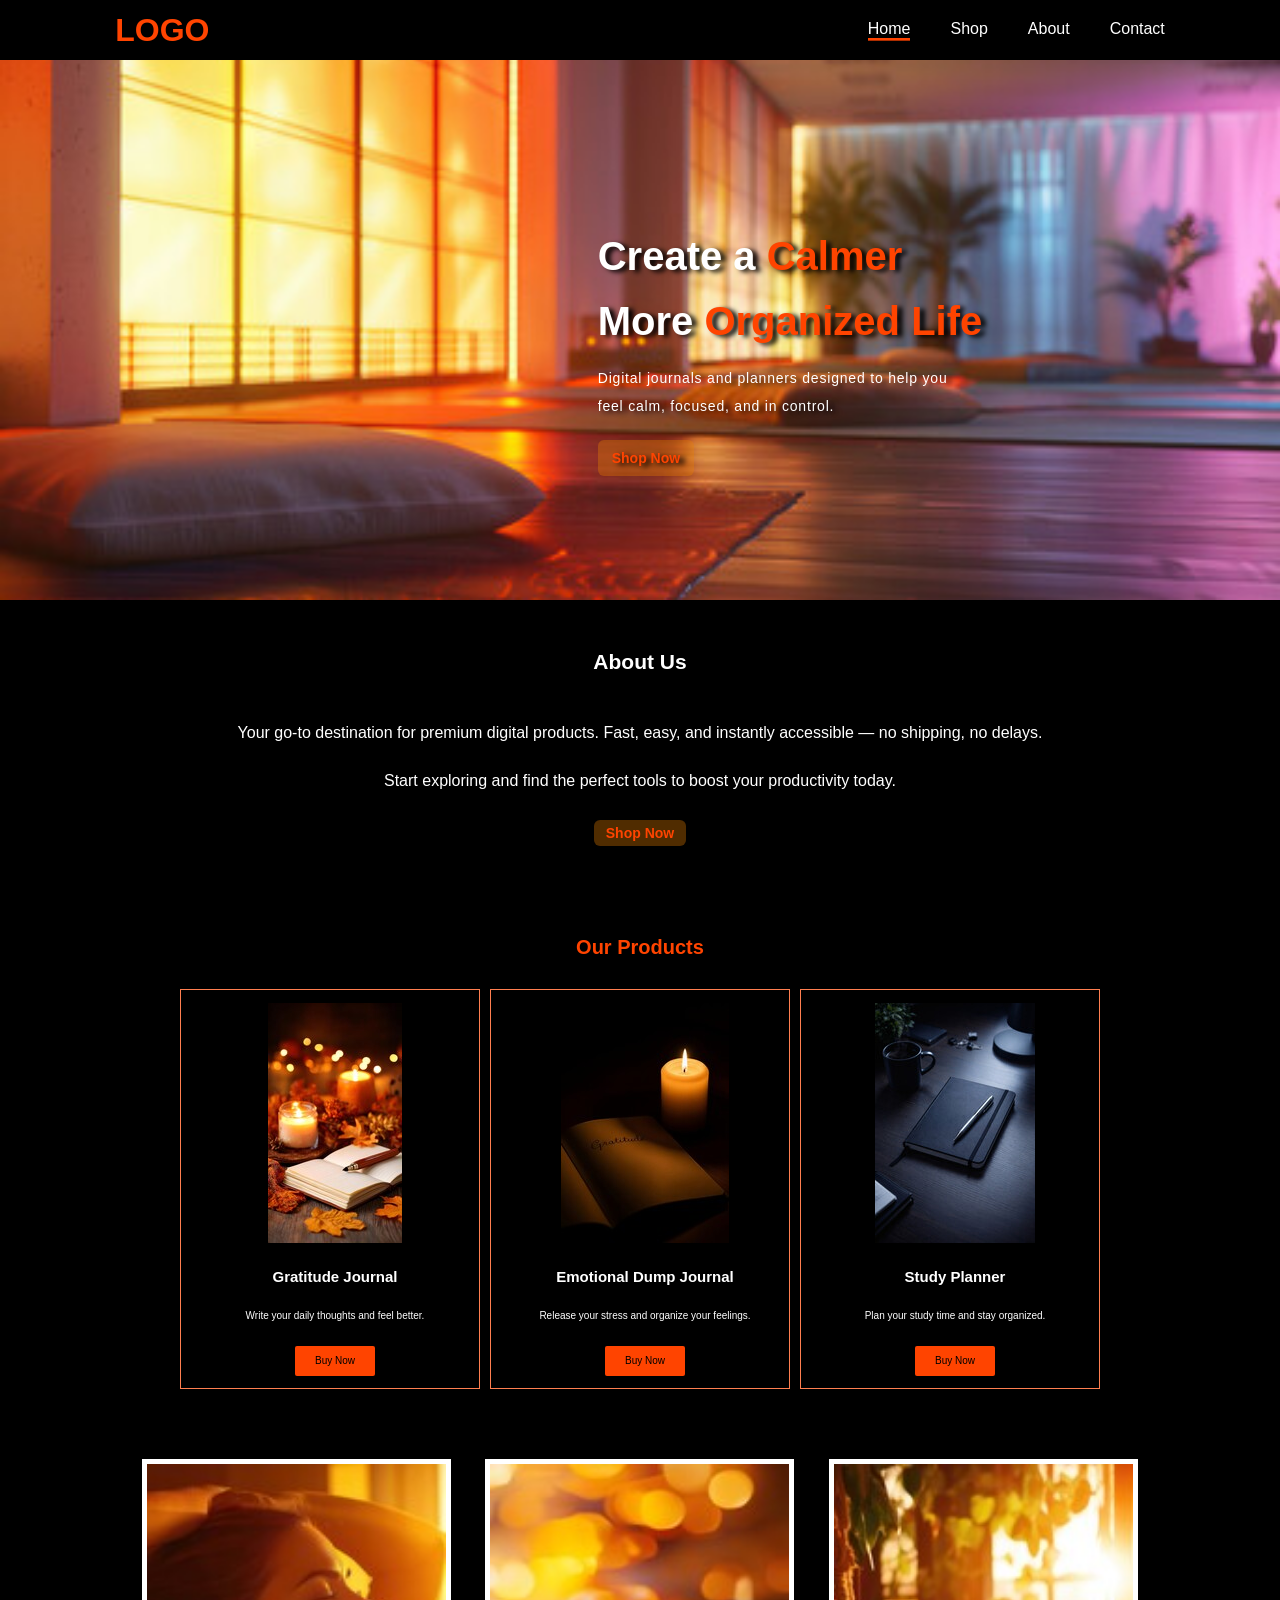
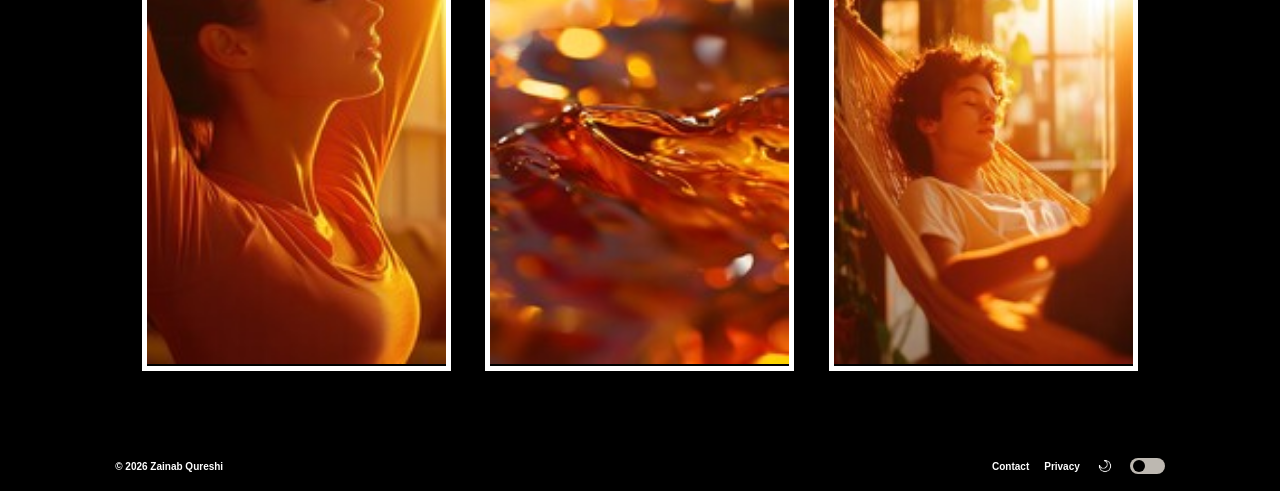
<file: index.html>
<!DOCTYPE html>
<html lang="en">
<head>
    <meta charset="UTF-8">
    <meta name="viewport" content="width=device-width, initial-scale=1.0">
    <title>Online Store for Digital Products</title>
    <link rel="stylesheet" href="style.css">
</head>
<body>
    <header>
        <a href="#" class="logo">LOGO</a>
        <nav>
            <a href="index.html" class="active">Home</a>
            <a href="shop.html">Shop</a>
            <a href="about.html">About</a>
            <a href="contact.html">Contact</a>
        </nav>
    </header>

    <section class="banner">
        <div class="banner-text">
            <h1>Create a <span>&nbsp;Calmer</span></h1>
            <h1>More <span>&nbsp;Organized Life</span></h1>
            <p>Digital journals and planners designed to help you feel calm, focused, and in control.</p>            
            <a href="shop.html" class="btn">Shop Now</a>
        </div>
    </section>

    <section id="about">
        <h2>About Us</h2>
        <p>
            Your go-to destination for premium digital products. 
            Fast, easy, and instantly accessible — no shipping, no delays.
        </p>
        <p>
            Start exploring and find the perfect tools to boost your productivity today.
        </p>
        <a href="shop.html" class="btn">Shop Now</a>
    </section>
    
    <h2 class="section-title">Our Products</h2>
    <section class="products">
        <div class="product">
            <img src="image/Gratitude Journal - 01.jpg" alt="">
            <h2>Gratitude Journal</h2>
            <p>Write your daily thoughts and feel better.</p>
            <button>Buy Now</button>
        </div>

        <div class="product">
            <img src="image/Emotional Dump Journal - 01.jpg" alt="">
            <h2>Emotional Dump Journal</h2>
            <p>Release your stress and organize your feelings.</p>
            <button>Buy Now</button>
        </div>

        <div class="product">
            <img src="image/Study Planner - 01.jpg" alt="">
            <h2>Study Planner</h2>
            <p>Plan your study time and stay organized.</p>
            <button>Buy Now</button>
        </div>
    </section>

    <!------------- featured categories ----------------->
        <div class="categories">
            <div class="small-container">
                <div class="row">
                    <div class="col-1">
                        <img src="image/category02.jpg">
                    </div>
                    <div class="col-1">
                        <img src="image/category09.jpg">
                    </div>
                    <div class="col-1">
                        <img src="image/category03.jpg">
                    </div>
                </div>
            </div>
        </div>

    <footer>
        <p>© 2026 Zainab Qureshi</p>
        <div class="right">
            <a href="#" class="footer-text">Contact</a>
            <a href="#" class="footer-text">Privacy</a>
            <img class="moon" src="image/img1.jpg" alt="">
            <img class="sun" src="image/img2.jpg" alt="">
            <div id="toggleMode" class="mode-btn">
                <div class="mode-inner"></div>
            </div>
        </div>
    </footer>
    

    <script>
        const toggleBtn = document.getElementById("toggleMode");

        toggleBtn.addEventListener("click", () => {
            document.body.classList.toggle("light-mode");
        });
    </script>

</body>
</html>
</file>
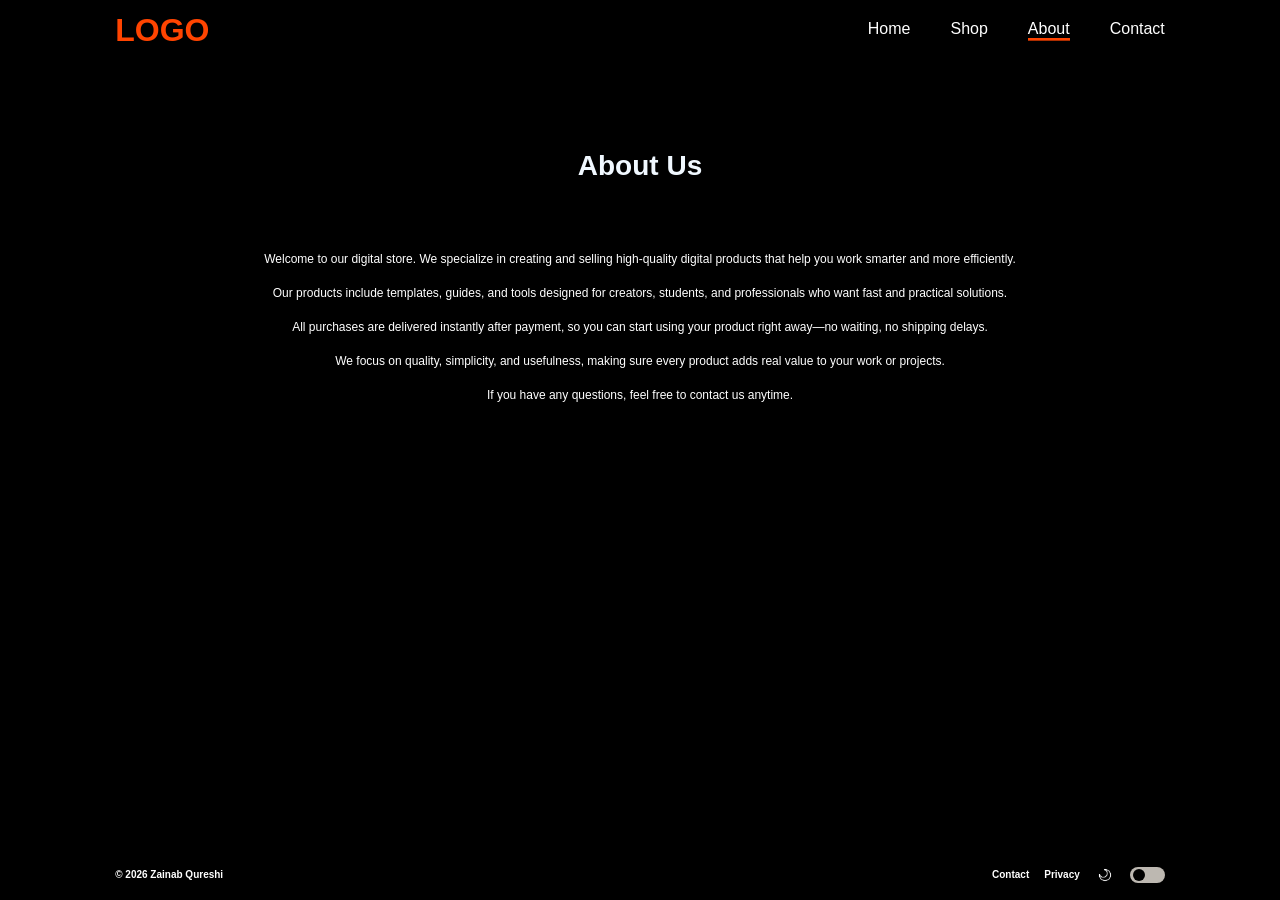
<file: about.html>
<!DOCTYPE html>
<html lang="en">
<head>
    <meta charset="UTF-8">
    <meta name="viewport" content="width=device-width, initial-scale=1.0">
    <title>Contact</title>
    <link rel="stylesheet" href="style.css">
    <link rel="stylesheet" href="https://cdnjs.cloudflare.com/ajax/libs/font-awesome/6.5.0/css/all.min.css">
</head>
<body>
    <header>
        <a href="#" class="logo">LOGO</a>
        <nav>
            <a href="index.html">Home</a>
            <a href="shop.html">Shop</a>
            <a href="about.html" class="active">About</a>
            <a href="contact.html">Contact</a>
        </nav>
    </header>

    <div class="about-header">
        <h1>About Us</h1>
    </div>

    <div class="about-paragraph">
        <p>
            Welcome to our digital store. We specialize in creating and selling high-quality digital products that help you work smarter and more efficiently.
        </p>

        <p>
            Our products include templates, guides, and tools designed for creators, students, and professionals who want fast and practical solutions.
        </p>

        <p>
            All purchases are delivered instantly after payment, so you can start using your product right away—no waiting, no shipping delays.
        </p>

        <p>
            We focus on quality, simplicity, and usefulness, making sure every product adds real value to your work or projects.
        </p>

        <p>
            If you have any questions, feel free to contact us anytime.
        </p>
    </div>
    
    


    <footer>
        <p>© 2026 Zainab Qureshi</p>
        <div class="right">
            <a href="#" class="footer-text">Contact</a>
            <a href="#" class="footer-text">Privacy</a>
            <img class="moon" src="image/img1.jpg" alt="">
            <img class="sun" src="image/img2.jpg" alt="">
            <div id="toggleMode" class="mode-btn">
                <div class="mode-inner"></div>
            </div>
        </div>
    </footer>
    

    <script>
        const toggleBtn = document.getElementById("toggleMode");

        toggleBtn.addEventListener("click", () => {
            document.body.classList.toggle("light-mode");
        });
    </script>
</body>
</html>
</file>
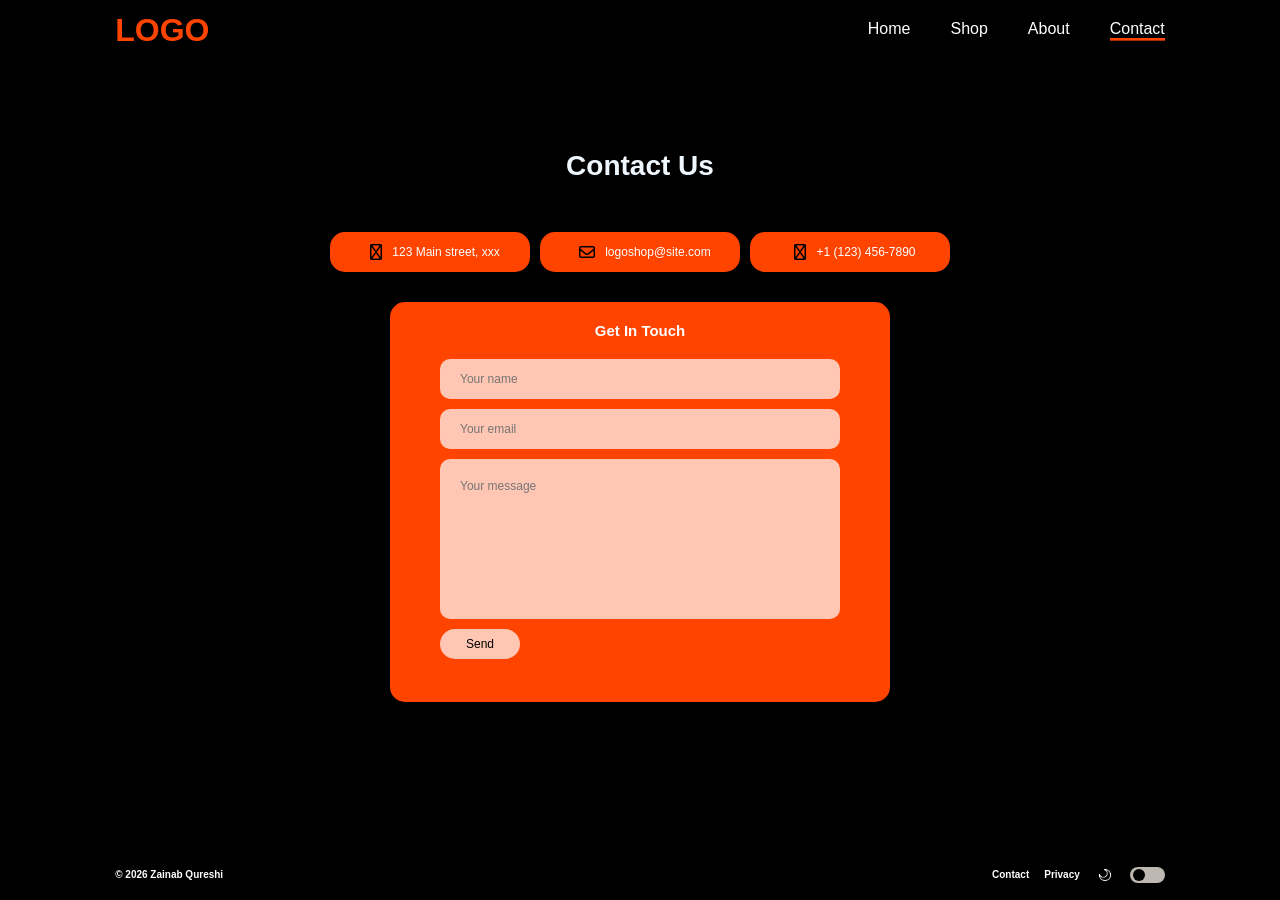
<file: contact.html>
<!DOCTYPE html>
<html lang="en">
<head>
    <meta charset="UTF-8">
    <meta name="viewport" content="width=device-width, initial-scale=1.0">
    <title>Contact</title>
    <link rel="stylesheet" href="style.css">
    <link rel="stylesheet" href="https://cdnjs.cloudflare.com/ajax/libs/font-awesome/6.5.0/css/all.min.css">
</head>
<body>
    <header>
        <a href="#" class="logo">LOGO</a>
        <nav>
            <a href="index.html">Home</a>
            <a href="shop.html">Shop</a>
            <a href="about.html">About</a>
            <a href="contact.html" class="active">Contact</a>
        </nav>
    </header>

    <div class="contact-header">
        <h1>Contact Us</h1>
    </div>

    <section class="contactinfo">
        <div class="contactinfo-box">
            <i class="fa-regular fa-location-dot" style="color: rgb(0, 0, 0);"></i>
            <p>123 Main street, xxx</p>
        </div>
        <div class="contactinfo-box">
            <i class="fa-regular fa-envelope" style="color: rgb(0, 0, 0);"></i>
            <p>logoshop@site.com</p>
        </div>
        <div class="contactinfo-box">
            <i class="fa-regular fa-phone" style="color: rgb(0, 0, 0);"></i>
            <p>+1 (123) 456-7890</p>
        </div>
    </section>

    <section class="contact-page">
        <div class="contact-page-box">
            <h2>Get In Touch</h2>
            <form>
                <div class="input-box">
                <input type="text" placeholder="Your name">
                </div>
                <div class="input-box">
                    <input type="email" placeholder="Your email">
                </div>
                <div class="message-box">
                    <textarea placeholder="Your message"></textarea>
                </div>
                <button type="submit" class="contact-page-btn">Send</button>
            </form>
        </div>
    </section>
    

    <footer>
        <p>© 2026 Zainab Qureshi</p>
        <div class="right">
            <a href="#" class="footer-text">Contact</a>
            <a href="#" class="footer-text">Privacy</a>
            <img class="moon" src="image/img1.jpg" alt="">
            <img class="sun" src="image/img2.jpg" alt="">
            <div id="toggleMode" class="mode-btn">
                <div class="mode-inner"></div>
            </div>
        </div>
    </footer>
    

    <script>
        const toggleBtn = document.getElementById("toggleMode");

        toggleBtn.addEventListener("click", () => {
            document.body.classList.toggle("light-mode");
        });
    </script>
</body>
</html>
</file>
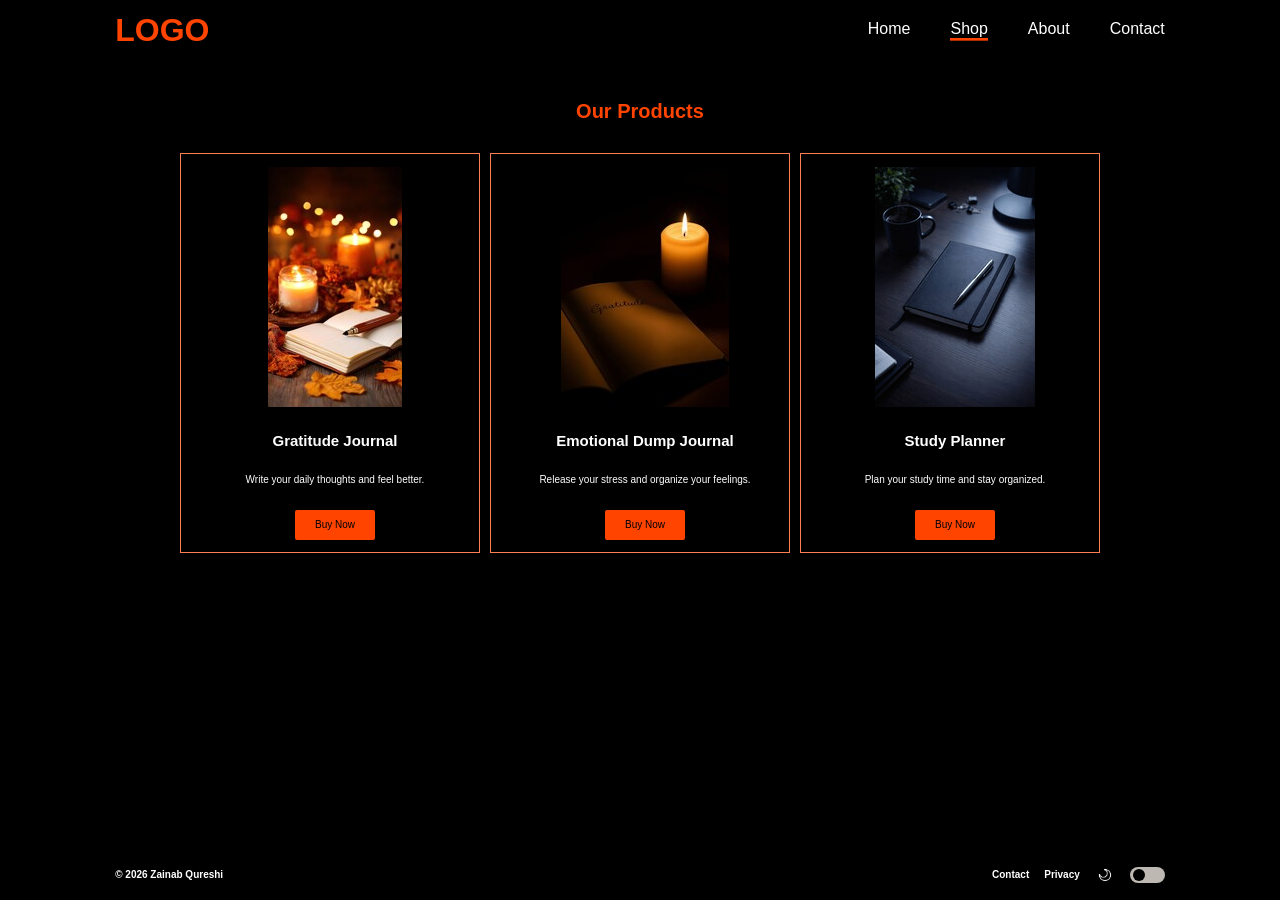
<file: shop.html>
<!DOCTYPE html>
<html lang="en">
<head>
    <meta charset="UTF-8">
    <meta name="viewport" content="width=device-width, initial-scale=1.0">
    <title>Shop Page</title>
    <link rel="stylesheet" href="style.css">
</head>
<body>
    <header>
        <a href="#" class="logo">LOGO</a>
        <nav>
            <a href="index.html">Home</a>
            <a href="shop.html" class="active">Shop</a>
            <a href="about.html">About</a>
            <a href="contact.html">Contact</a>
        </nav>
    </header>
    <h2 class="section-title shop-page-only">Our Products</h2>
    <section class="products">
        <div class="product">
            <img src="image/Gratitude Journal - 01.jpg" alt="">
            <h2>Gratitude Journal</h2>
            <p>Write your daily thoughts and feel better.</p>
            <button>Buy Now</button>
        </div>

        <div class="product">
            <img src="image/Emotional Dump Journal - 01.jpg" alt="">
            <h2>Emotional Dump Journal</h2>
            <p>Release your stress and organize your feelings.</p>
            <button>Buy Now</button>
        </div>

        <div class="product">
            <img src="image/Study Planner - 01.jpg" alt="">
            <h2>Study Planner</h2>
            <p>Plan your study time and stay organized.</p>
            <button>Buy Now</button>
        </div>
    </section>

    <footer>
        <p>© 2026 Zainab Qureshi</p>
        <div class="right">
            <a href="#" class="footer-text">Contact</a>
            <a href="#" class="footer-text">Privacy</a>
            <img class="moon" src="image/img1.jpg" alt="">
            <img class="sun" src="image/img2.jpg" alt="">
            <div id="toggleMode" class="mode-btn">
                <div class="mode-inner"></div>
            </div>
        </div>
    </footer>
    

    <script>
        const toggleBtn = document.getElementById("toggleMode");

        toggleBtn.addEventListener("click", () => {
            document.body.classList.toggle("light-mode");
        });
    </script>
</body>
</html>
</file>
<file: style.css>
* {
    font-family: 'Lucida Sans', 'Lucida Sans Regular', 'Lucida Grande', 'Lucida Sans Unicode', Geneva, Verdana, sans-serif;
    margin: 0;
    padding: 0;
    box-sizing: border-box;
    border: none;
    outline: none;
    text-decoration: none;
}

html {
    font-size: 62.5%;
}

/* Default = Dark Mode */
body {
    background-color: rgb(0, 0, 0);
    color: white;

    width: 100%;
    min-height: 100vh;
    overflow-x: hidden;

    display: flex;
    flex-direction: column;
}

header {
    padding: 1rem 9%;

    position: fixed;
    top: 0;
    left: 0;
    width: 100%;
    height: 60px;

    background-color: black;
    filter: drop-shadow(10px);

    display: flex;
    justify-content: space-between;
    align-items: center;

    z-index: 100;
}

.logo {
    font-size: 3.2rem;
    font-weight: 800;
    color: rgb(255, 68, 0);
    cursor: pointer;
    transition: 0.5s ease;

}

.logo:hover {
    transform: scale(1.1);
}

nav {
    display: flex;
}

/* Style links */
nav a {
    font-size: 1.6rem;
    color: white;
    margin-left: 4rem;
}

nav a:hover,
nav a.active {
    color: white;
    border-bottom: 3px ridge rgb(255, 68, 0);
}

.banner {
    background-color: black;
    color: white;
    text-shadow: 5px 2px 5px black;

    width: 100%;
    height: 600px;
    display: flex;
    align-items: center;
    justify-content: space-around;


    background-image: url("image/Banner-img.jpg");
    background-size: cover;
    background-position: top;
    background-repeat: no-repeat;
}

.banner-text {
    margin-top: 100px;
    margin-left: 300px;
}

.banner-text h1 {
    padding: 0px 0px 20px 0px;
    font-size: 40px;

    display: flex;
    text-align: left;
    
}
.banner-text h1 span{
    color: rgb(255, 68, 0);
    text-shadow: 5px 2px 5px black;

    display: flex;
    align-content: center;
}
.banner-text p {
    font-weight: 300;
    font-size: 14px;
    max-width: 350px;
    line-height: 2;
    letter-spacing: 0.8px;
    margin-bottom: 30px;
}
.banner-text a {
    background-color: rgba(233, 128, 0, 0.343);
    color: rgb(255, 68, 0);
    text-shadow: 5px 2px 5px black;
    font-size: 14px;
    font-weight: 800;

    padding: 10px 14px;
    border-radius: 6px;
    transition: 0.3s ease;
}
.banner-text a:hover {
    box-shadow: 0 0 5px rgb(255, 68, 0), 
                0 0 25px rgb(255, 68, 0), 
                0 0 50px rgb(255, 68, 0), 
                0 0 100px rgb(255, 68, 0), 
                0 0 200px rgb(255, 68, 0);
}

/* About Us */
#about {
    font-size: 14px;

    display: flex;
    flex-direction: column;
    align-items: center;
}
#about h2 {
    padding: 50px;
}
#about p {
    margin: 0 90px;
    padding-bottom: 30px;
    font-size: 16px;
    text-align: center;
}
#about .btn {
    margin-bottom: 60px;

    background-color: rgba(233, 128, 0, 0.343);
    color: rgb(255, 68, 0);
    font-size: 14px;
    font-weight: 800;

    padding: 5px 12px;
    border-radius: 6px;
    transition: 0.3s ease;
}
#about .btn:hover {
    box-shadow: 0 0 5px rgb(255, 68, 0), 
                0 0 25px rgb(255, 68, 0), 
                0 0 50px rgb(255, 68, 0), 
                0 0 100px rgb(255, 68, 0), 
                0 0 200px rgb(255, 68, 0);
}


/* featured categories */
.categories {
    margin: 40px 0;
}
.row{
    display: flex;
    align-items: center;
    flex-wrap: wrap;
    justify-content: space-around;
}
.col-1 {
    border: 5px solid white;

    flex-basis: 30%;
    min-width: 250px;
    margin-bottom: 30px;
}
.col-1 img {
    width: 100%;
    height: 500px;
}
.small-container {
    max-width: 1080px;
    margin: auto;
    padding-left: 25px;
    padding-right: 25px;
}

/* Products layout */
.section-title {
    text-align: center;
    margin: 30px;

    font-size: 20px;
    color: rgb(255, 68, 0);
}


.products {
    display: flex;
    justify-content: center;
    gap: 10px;


}

.product {
    border: 1px solid coral;
    width: 300px;
    height: 400px;
    background-color: black;

    display: flex;
    justify-content: space-around;
    align-items: center;
    flex-direction: column;

    margin-bottom: 30px;
    padding-left: 10px;
}

/* Buttons */
button {
    background-color: rgb(255, 68, 0);
    color: black;
    font-size: 10px;

    width: 80px;
    height: 30px;
    
    padding: 4px 5px;

    display: flex;
    justify-content: center;
    align-items: center;

    border-radius: 2px;
    transition: 0.3s ease;
}

button:hover {
    box-shadow: 0 0 5px coral, 
                0 0 25px coral, 
                0 0 50px coral, 
                0 0 100px coral, 
                0 0 200px coral;
}

/* Footer */
footer {
    margin-top: auto;
    width: 100%;
    padding: 1rem 9%;
    font-weight: 800;
    
    background-color: black;
    color: white;

    display: flex;
    justify-content: space-between;
    align-items: center;

}

footer .right {
    display: flex;
    align-items: center;
    gap: 15px;
}

footer a {
    color: white;
}

footer .footer-text:hover {
    transform: scale(1.1);
}

/* Footer Image */
footer img {
    width: 20px;
}
.moon {
    display: block;
}
.sun {
    display: none;
}

/* Switch */
        /* Switch container */
footer .mode-btn {
    background-color: rgb(189, 184, 177);
    color: black;
    padding: 8px;

    width: 35px;

    border-radius: 2rem;
    cursor: pointer;

    position: relative;
}
        /* Circle */
footer .mode-btn .mode-inner {
    background-color: black;
    border-radius: 1rem;

    position: absolute;
    width: 12px;
    height: 12px;
    bottom: 2px;
    left: 3px;
}

/* 🌞 Light Mode */
.light-mode{
    background-color: white;
    color: black;
}

.light-mode header {
    background-color: white;
}

/* Style links */
.light-mode nav a {
    color: black;
    font-weight: bold;
}

.light-mode .banner-text a {
    background-color: rgba(255, 255, 255, 0.198);
    color: rgb(255, 68, 0);
}

.light-mode .section-title {
    color: rgb(255, 68, 0);
}

.light-mode .product {
    border: 1px solid black;
    background-color: white;
}

.light-mode footer {
    background-color: white;
    color: black;
}

.light-mode footer a {
    color: black;
}

/* Footer Image */
.light-mode .sun {
    display: block;
}
.light-mode .moon {
    display: none;
}

/* Switch */
.light-mode  footer .mode-btn .mode-inner{
    background-color: black;
    border-radius: 1rem;

    position: absolute;
    width: 12px;
    height: 12px;
    bottom: 2px;
    left: 1px;

    transform: translateX(calc(20px - 1px));
}

.light-mode footer .mode-btn .mode-inner::before{
    width: 100%;
    height: 100%;

    position: absolute;
    content: "";

    left: -30%;
    border-radius: 50%;
    transform: scale(0.7);
    background-color: rgb(189, 184, 177);
}
.light-mode .contact-header h1 {
    color: black;
}
.light-mode .about-header h1 {
    color: black;
}

/* Shop Page */
.shop-page-only {
    margin-top: 100px;
}

/* Contact Page */

.contact-header h1 {
    margin-top: 150px;
    margin-bottom: 50px;

    font-weight: 900;
    font-size: 28px;
    color: aliceblue;

    display: flex;
    justify-content: center;
}

.fa-regular {
    font-size: 16px;
    padding: 10px;
}

.contactinfo {
    margin-bottom: 30px;

    display: flex;
    justify-content: center;

    gap: 10px;
}

.contactinfo-box {
    background-color: rgb(255, 68, 0);

    width: 200px;
    height: 40px;
    border-radius: 15px;
    
    display: flex;
    justify-content: center;
    align-items: center;
}

.contactinfo-box p {
    font-size: 12px;
}

.contact-page {
    display: flex;
    justify-content: center;
}
.contact-page-box {
    background-color: rgb(255, 68, 0);
    border-radius: 15px;

    width: 500px;
    height: 400px;

    display: flex;
    flex-direction: column;
    align-items: center;
}
.contact-page-box h2 {
    margin-top: 20px;
    margin-bottom: 20px;
}
.input-box input {
    background-color: rgba(255, 255, 255, 0.7);
    color: black;
    font-size: 12px;

    padding: 20px;
    margin-bottom: 10px;

    width: 400px;
    height: 20px;

    border-radius: 10px;
}
.message-box textarea{
    background-color: rgba(255, 255, 255, 0.7);
    color: black;

    display: flex;
    align-items: flex-start;
    align-content: flex-start;
    justify-content: flex-start;

    font-size: 12px;
    padding: 20px;

    width: 400px;
    height: 160px;

    border-radius: 10px;
    resize: none;
    overflow-y: auto;   /* vertical scroll when needed */
}
.contact-page-box button{
    background-color: rgba(255, 255, 255, 0.7);
    color: black;
    font-size: 12px;

    border-radius: 15px;

    margin-top: 10px;
}


/* About Page */

.about-header h1 {
    margin-top: 150px;
    margin-bottom: 50px;

    font-weight: 900;
    font-size: 28px;
    color: aliceblue;

    display: flex;
    justify-content: center;
}
.about-paragraph p {
    margin: 20px;

    text-align: center;

    font-size: 12px;
}


@media (max-width:790px) {

    .banner {
        height: 700px;
        margin-left: 0;
    }
    .banner-text {
        margin-left: 0;
    }

    .row {
        display: flex;
        flex-direction: column;
    }

    .col-1 img {
        width: 250px;
        height: 400px;
    }

    .products {
        flex-direction: column;
        align-items: center;
    }

    .product {
        padding: 20px;
    }

    #about {
        font-size: 10px;
    }

}



@media (max-width:576px) {

    header {
        flex-direction: column;
        padding-bottom: 90px;
    }

    header nav {
        padding-top: 20px;
    }


    .banner {
        height: 800px;
        margin-left: 0;
    }

    .banner-text h1 {
        font-size: 30px;
    }

    .row {
        display: flex;
        flex-direction: column;
    }

    .col-1 img {
        width: 200px;
        height: 300px;
    }

    .product {
        margin: 10px;
        padding: 10px;
    }

    #about {
        border-top: 3px solid rgb(255, 68, 0);
        align-items: center;
    }
    #about h2{
        font-size: 20px;
    }
    #about p {
        font-size: 18px;
        text-align: center;
    }
}
</file>
